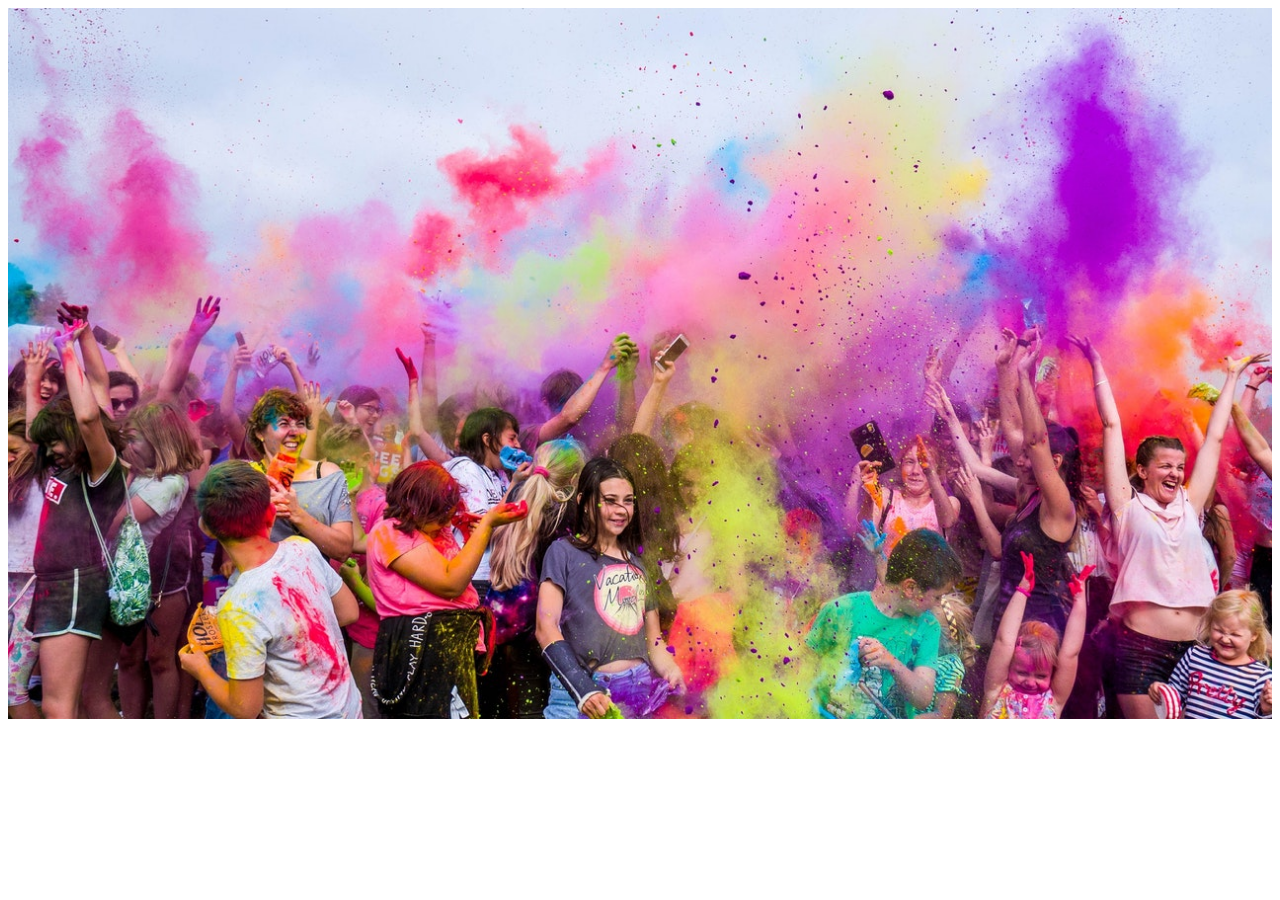
<file: a-playground/responsive/balise_picture/index.html>
<!DOCTYPE html>
<html lang="en">
<head>
    <meta charset="UTF-8">
    <meta name="viewport" content="width=device-width, initial-scale=1.0">
    <title>picture</title>
    <link rel="stylesheet" href="./style.css">
</head>
<body>
    <section>
        <picture>
            <source srcset="./pexels-marcin-dampc-large.jpg" media="(min-width: 992px)" />
            <source srcset="./pexels-marcin-dampc-tablet.jpg" media="(min-width: 640px)" />
            <img src="./pexels-marcin-dampc-mobile.jpg" alt="">
        </picture>
    </section>
</body>
</html>
</file>
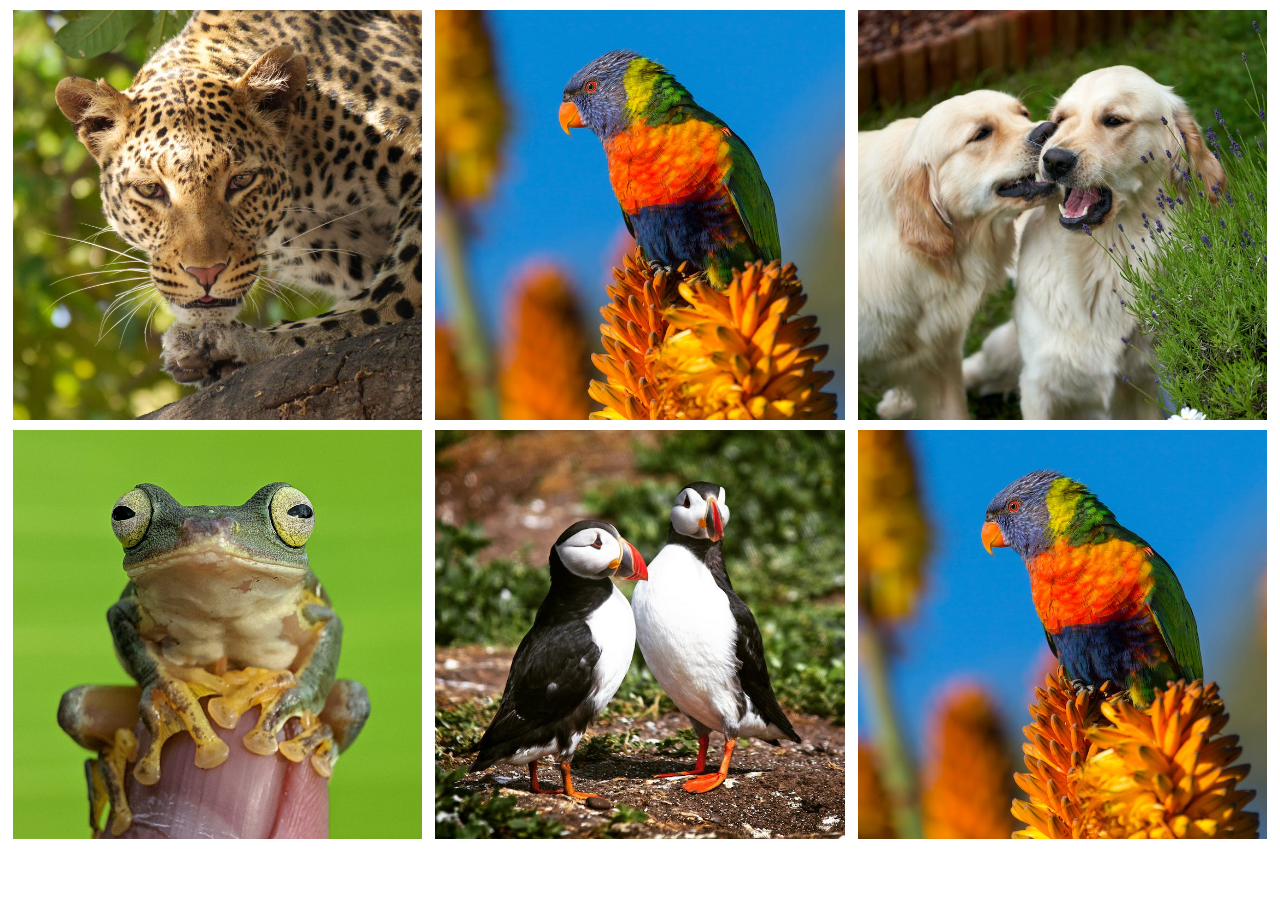
<file: b-mini-projets/responsive/01_galerie_animaux/index.html>
<!DOCTYPE html>
<html lang="en">
<head>
    <meta charset="UTF-8">
    <meta name="viewport" content="width=device-width, initial-scale=1.0">
    <title>Galerie responsive</title>
    <link rel="stylesheet" href="./style.css">
</head>
<body>
    <section>
        <figure><img src="./images/leopard-safari-wildier-botswana-62324.jpeg" alt=""></figure>
        <figure><img src="./images/pexels-photo-105808.jpeg" alt=""></figure>
        <figure><img src="./images/pexels-photo-11702792.jpeg" alt=""></figure>
        <figure><img src="./images/pexels-photo-12514384.jpeg" alt=""></figure>
        <figure><img src="./images/pexels-photo-2710186.jpeg" alt=""></figure>
        <figure><img src="./images/pexels-photo-105808.jpeg" alt=""></figure>
    </section>
</body>
</html>
</file>
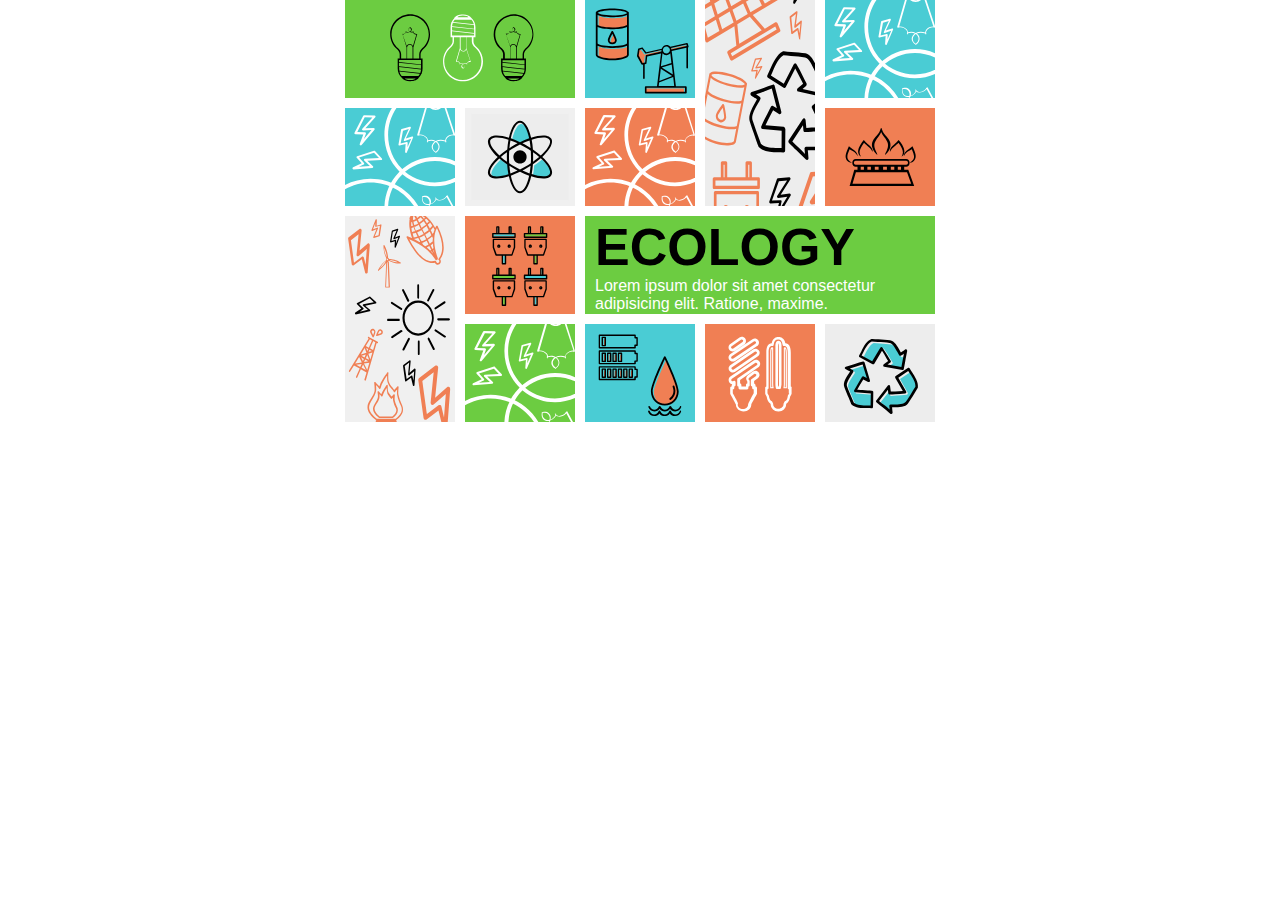
<file: b-mini-projets/responsive/02_grid-ecology/index.html>
<!DOCTYPE html>
<html lang="en">
<head>
    <meta charset="UTF-8">
    <meta http-equiv="X-UA-Compatible" content="IE=edge">
    <meta name="viewport" content="width=device-width, initial-scale=1.0">
    <title>Galerie Grid layout</title>
    <link rel="stylesheet" href="./style.css">
</head>
<body>
    <section class="ecology-grid">
        <figure class="c-h-1"><img src="./SVG-2/c-h-1.svg" ></figure>
        <figure class="c-c-1"><img src="./SVG-2/c-c-1.svg" ></figure>
        <figure class="c-c-2"><img src="./SVG-2/c-c-2.svg" ></figure>
        <figure class="c-v-1"><img src="./SVG-2/c-v-1.svg" ></figure>
        <figure class="c-c-3"><img src="./SVG-2/c-c-3.svg" ></figure>
        <figure class="c-c-4"><img src="./SVG-2/c-c-4.svg" ></figure>
        <figure class="'c-c-5"><img src="./SVG-2/c-c-5.svg" ></figure>
        <figure class="c-v-2"><img src="./SVG-2/c-v-2.svg" ></figure>
        <figure class="'c-c-6"><img src="./SVG-2/c-c-6.svg" ></figure>
        <div class="c-titre">
            <h1>ECOLOGY</h1>
            <p>Lorem ipsum dolor sit amet consectetur adipisicing elit. Ratione, maxime.</p>
        </div>
        <figure class="c-c-8"><img src="./SVG-2/c-c-8.svg" ></figure>
        <figure class="c-c-7"><img src="./SVG-2/c-c-7.svg" ></figure>
        <figure class="c-c-9"><img src="./SVG-2/c-c-9.svg" ></figure>
        <figure class="c-c-10"><img src="./SVG-2/c-c-10.svg" ></figure>
        <figure class="c-c-11"><img src="./SVG-2/c-c-1.svg" ></figure>
    </section>
</body>
</html>
<!--  
    A voir en classe 
    raccourcis figure > svg verticaux, horizontaux et carrés avec Emmet 
    changer l'ordre des figures ensuite si besoin

    Particularité  : 
        cellules :  110 * 98   |  220 * 98    |  98 * 220
        Mobile
            Colonnes 2 * 110
            Rangées 8 * 98
            1 cellule masquée
        Tablet
            Colonnes 3 * 110
            Rangées 7 * 98
        Desktop
            Colonnes 5 * 110

 -->
</file>
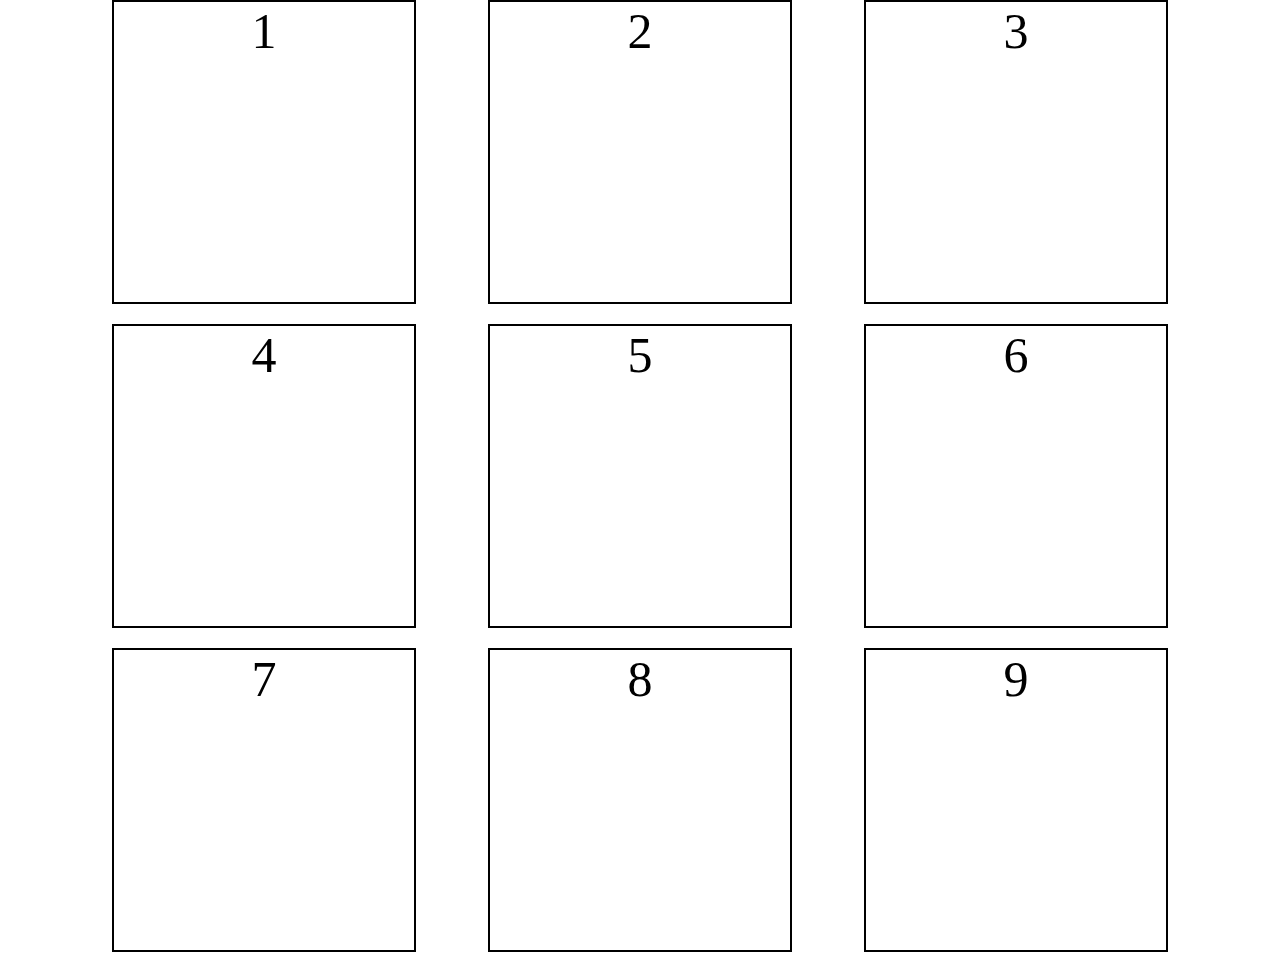
<file: a-playground/responsive/mobile_first/exo1/index.html>
<!DOCTYPE html>
<html lang="en">
<head>
    <meta charset="UTF-8">
    <meta name="viewport" content="width=device-width, initial-scale=1.0">
    <title>mobile first</title>
    <link rel="stylesheet" href="./style.css">
</head>
<body>
    <!-- section>div*9{$} -->
    <section>
        <div>1</div>
        <div>2</div>
        <div>3</div>
        <div>4</div>
        <div>5</div>
        <div>6</div>
        <div>7</div>
        <div>8</div>
        <div>9</div>
    </section>
</body>
</html>
</file>
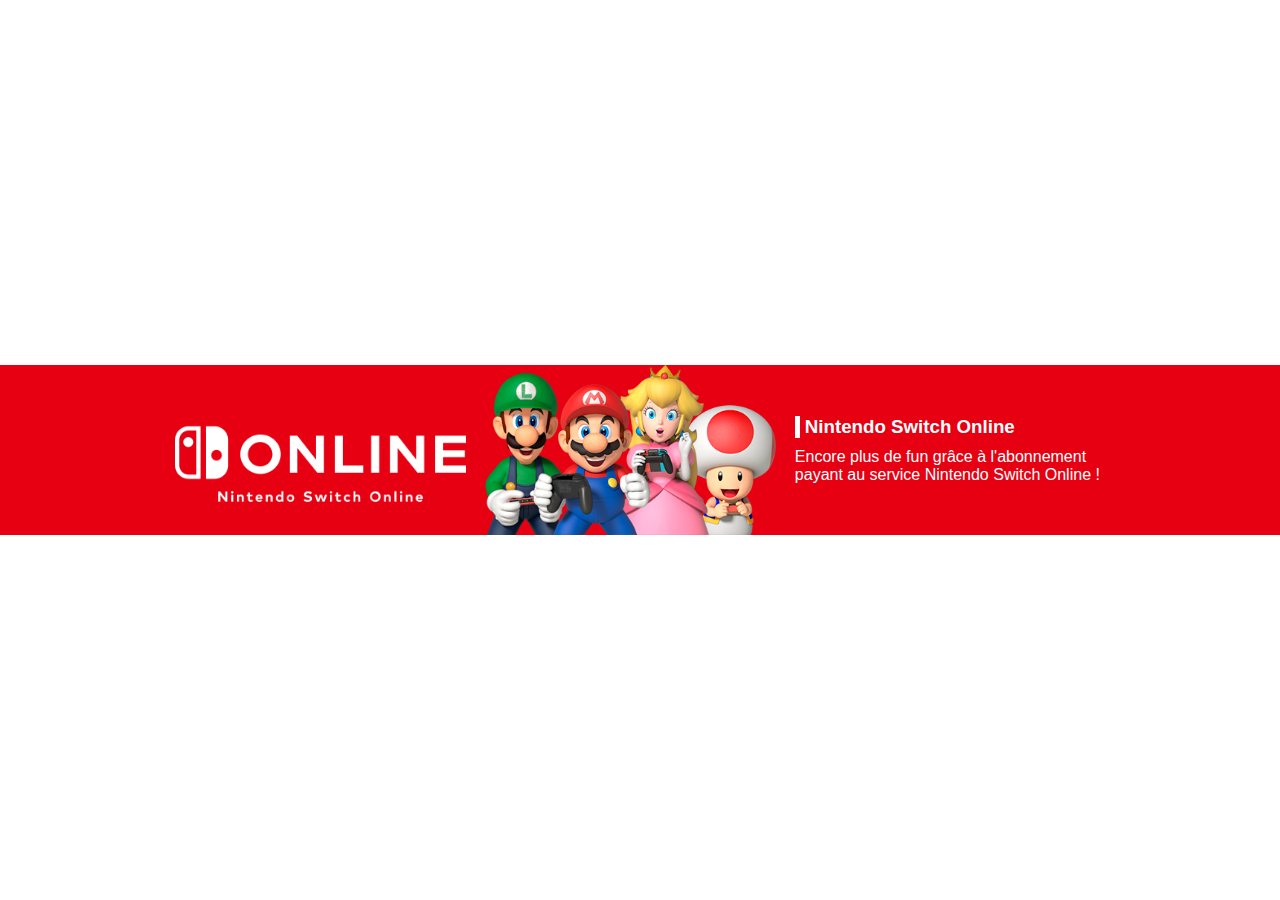
<file: b-mini-projets/responsive/03_rwd-banner-nintendo/flexbox/index.html>
<!DOCTYPE html>
<html lang="en">
<head>
    <meta charset="UTF-8">
    <meta http-equiv="X-UA-Compatible" content="IE=edge">
    <meta name="viewport" content="width=device-width, initial-scale=1.0">
    <title>nintendo flexbox responsive</title>
    <link rel="stylesheet" href="./css/style.css">
</head>
<body>
    <main class="main">
        <div class="container">
            <img class='i1' src="./img/img-nso-logo.png">
            <img class='i2' src="./img/img-nso.png" alt="">
            <footer>
                <h3>Nintendo Switch Online</h3>
                <p>Encore plus de fun grâce à l'abonnement payant au service Nintendo Switch Online !</p>
            </footer>
        </div>
    </main>
</body>
</html>

<!-- 
    états
        mobile : logo image
        tablet : image logo
        desktop logo image texte

 -->
</file>
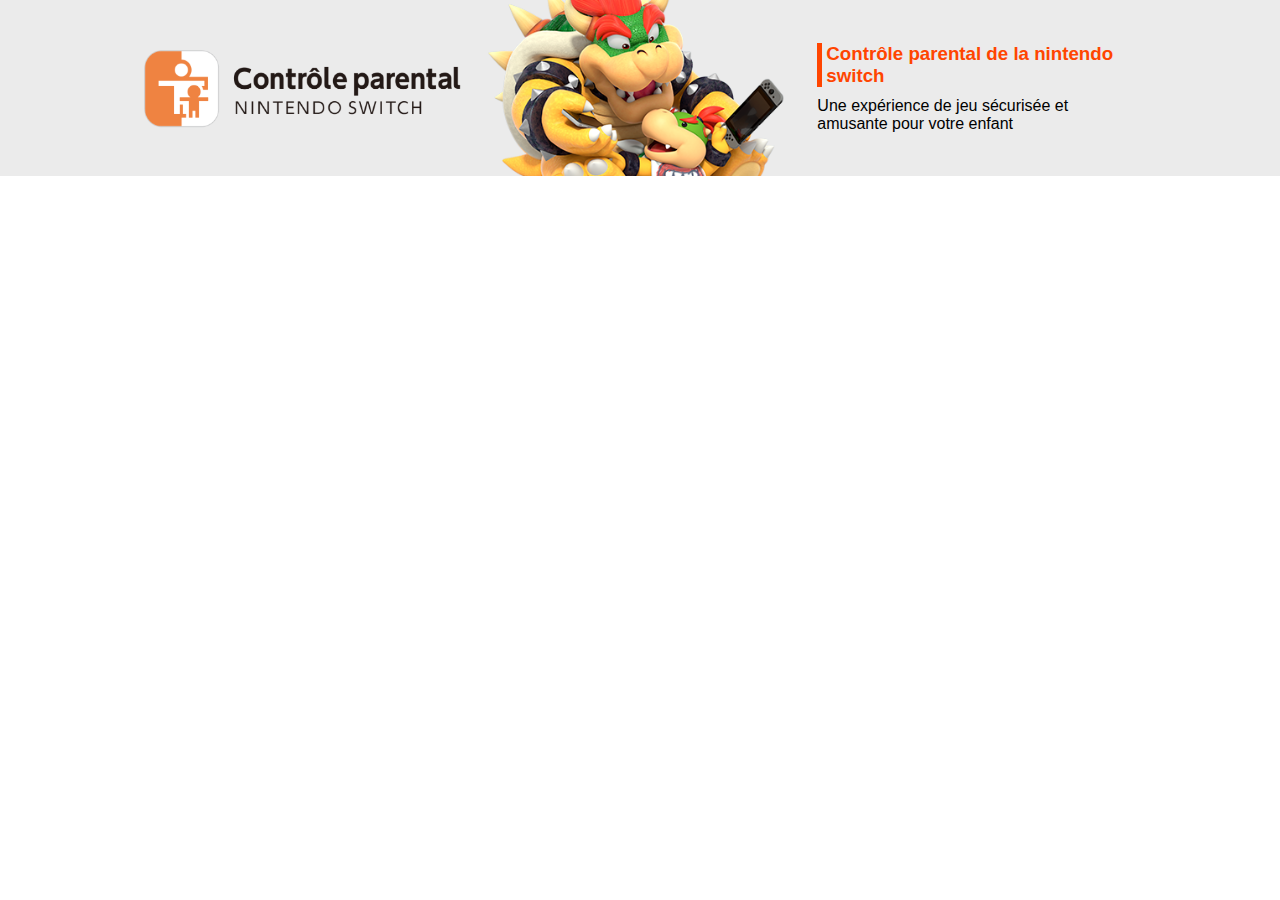
<file: b-mini-projets/responsive/03_rwd-banner-nintendo/grid/index.html>
<!DOCTYPE html>
<html lang="en">
<head>
    <meta charset="UTF-8">
    <meta http-equiv="X-UA-Compatible" content="IE=edge">
    <meta name="viewport" content="width=device-width, initial-scale=1.0">
    <title>nintendo responsive grid layout</title>
    <link rel="stylesheet" href="./css/style.css">
</head>
<body>
    <section class="main">
        <div class="container">
            <img class='i1' src="./img/img-parental-logo_fr.png" alt="">
            <img class='i2' src="./img/img-parents.png" alt="">
            <footer class="container-footer">
                <h3>Contrôle parental de la nintendo switch</h3>
                <p>Une expérience de jeu sécurisée et amusante pour votre enfant</p>
            </footer>
        </div>
    </section>
</body>
</html>
</file>
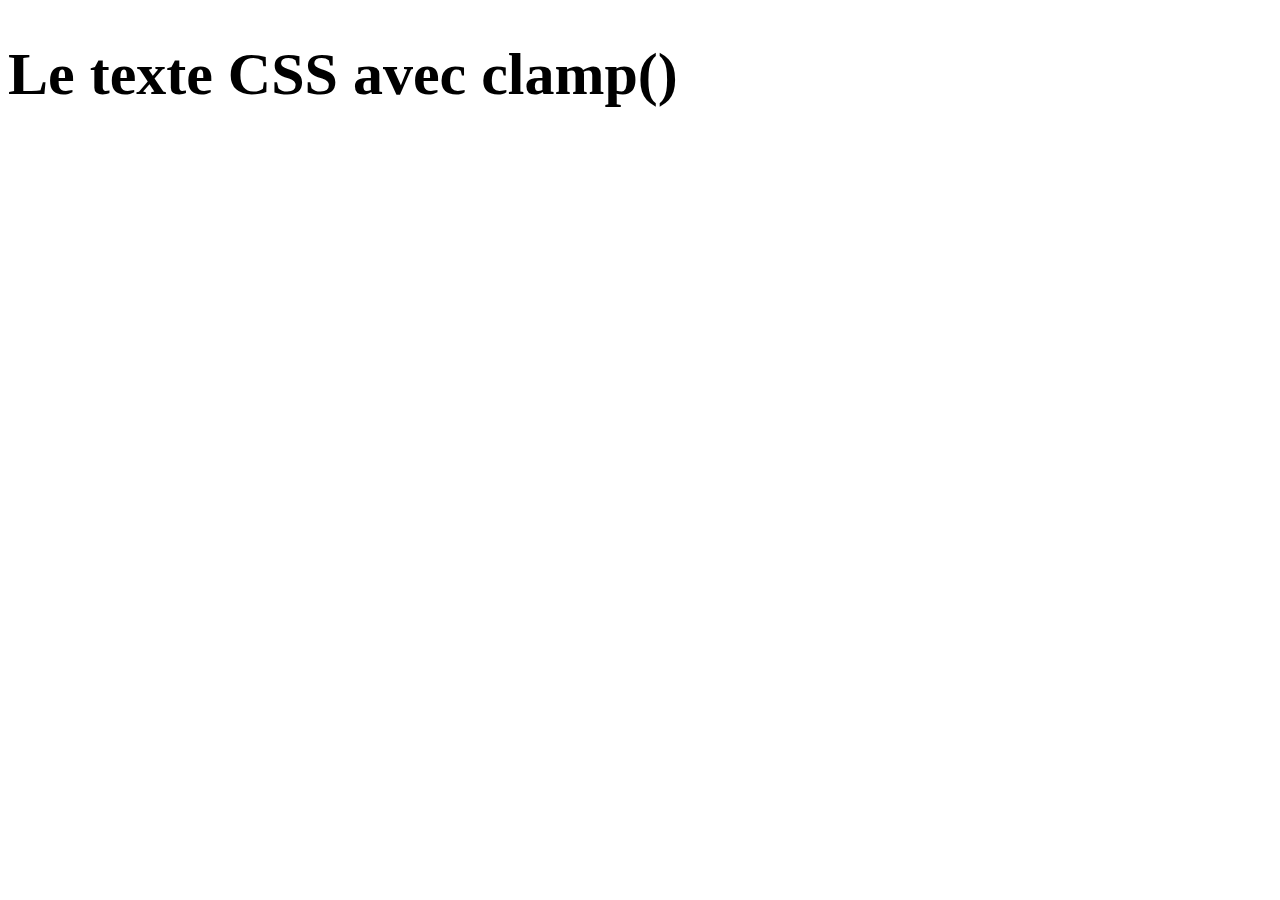
<file: a-playground/responsive/unite_rem/test_clamp.html>
<!DOCTYPE html>
<html lang="en">
<head>
    <meta charset="UTF-8">
    <meta name="viewport" content="width=device-width, initial-scale=1.0">
    <title>Document</title>
    <link rel="stylesheet" href="./style-clamp.css">
</head>
<body>
    <h1>Le texte CSS avec clamp() </h1>
</body>
</html>
</file>
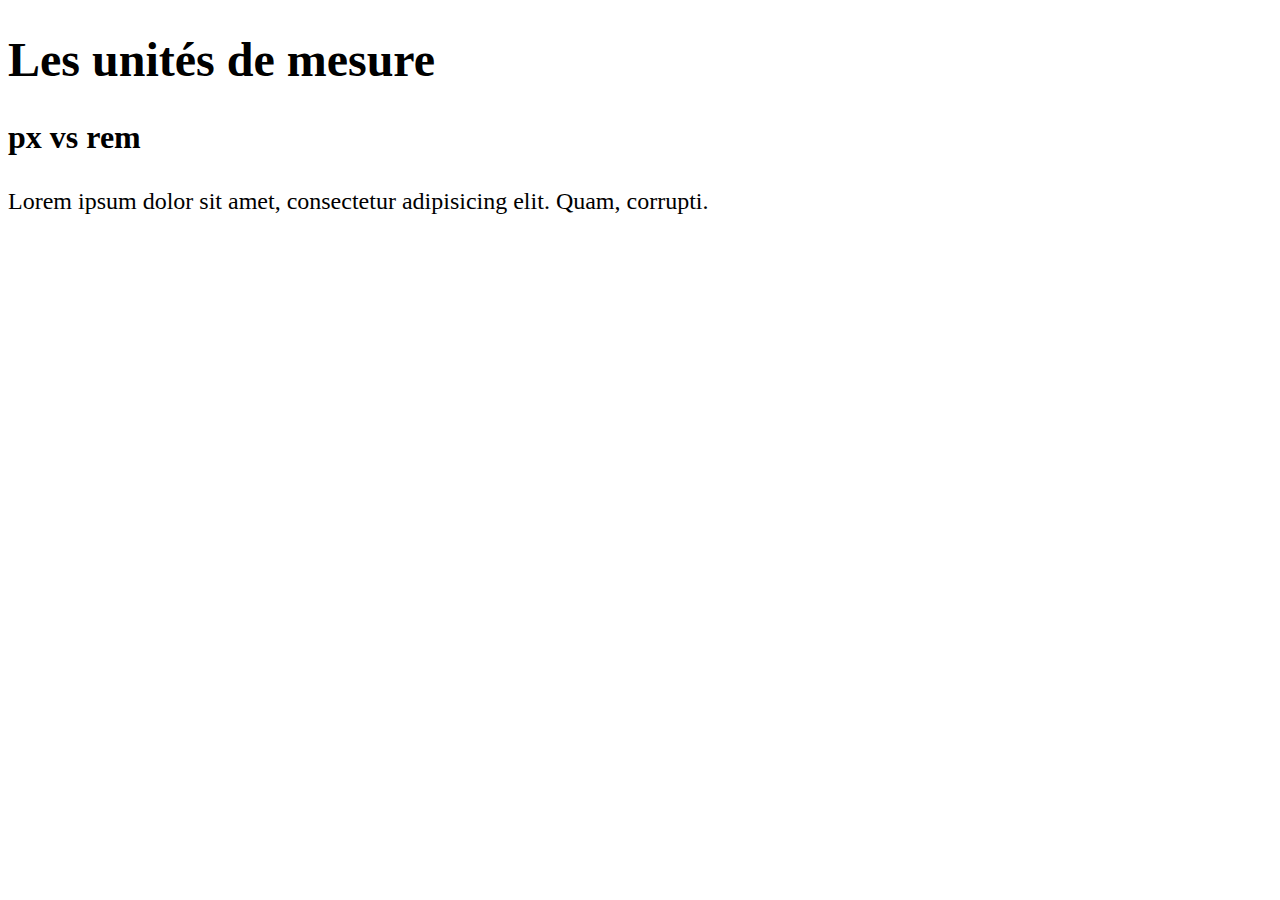
<file: a-playground/responsive/unite_rem/test_rem.html>
<!DOCTYPE html>
<html lang="en">
<head>
    <meta charset="UTF-8">
    <meta name="viewport" content="width=device-width, initial-scale=1.0">
    <title>Unité rem</title>
    <link rel="stylesheet" href="./style-rem.css">
</head>
<body>
    <h1>Les unités de mesure</h1>
    <h3>px vs rem</h3>
    <p>Lorem ipsum dolor sit amet, consectetur adipisicing elit. Quam, corrupti.</p>
</body>
</html>
</file>
<file: a-playground/responsive/balise_picture/style.css>
body {
    display: flex;
    justify-content: center;
}


section {
    width: 100%;
}

picture {
    width: 100%;
}

picture img {
    width: 100%;
}
</file>
<file: b-mini-projets/responsive/01_galerie_animaux/style.css>
*{
    margin: 0;
    padding: 0;
    box-sizing: border-box;
}

/* ---------------------------------------------
    Mobile
*/

section {
    padding: 10px;
}

figure {
    margin-bottom: 10px;
}

figure img { 
    display: table; /* contournement */
    width: 100%;
}

/* ---------------------------------------------
    MIN 768

    section en display flex 
    figure réparties sur 2 colonnes
*/


@media (min-width:768px) {

    section {
        padding: 10px 0;
        margin: 0 auto;
        display: flex;
        flex-wrap: wrap;
        justify-content: space-evenly;
    }

    figure {
        width: 48%;
    }
}


/* ---------------------------------------------
    MIN 992

    figure réparties sur 3 colonnes
*/


@media (min-width:992px) {

    section {
        padding: 10px 0;
        margin: 0 auto;
        display: flex;
        flex-wrap: wrap;
        justify-content: space-evenly;
    }

    figure {
        width: 32%;
    }
}
</file>
<file: b-mini-projets/responsive/02_grid-ecology/style.css>
*{
    margin: 0;
    padding: 0;
    box-sizing: border-box;
}

body {
    display: flex;
}

/* 
    Mobile
*/

.ecology-grid {
    margin: auto;
    display: grid;
    grid-template-columns: repeat(2,110px);
    grid-auto-rows: 98px;
    gap:10px;
}

figure img{
    width: 100%;
    height: 100%;
    object-fit: cover;
}

.c-h-1{
    grid-column: 1/3;
    grid-row: 1/2;
}

.c-c-1 {
    grid-column: 1/2;
    grid-row: 2/3;
}

.c-c-2 {
    grid-column: 2/3;
    grid-row: 2/3;
}

.c-v-1 {
    grid-row: 3/5;
}

.c-c-3 {
    grid-column: 2/3;
    grid-row: 3/4;
}

.c-c-4 {
    grid-row: 4/5;
    grid-column: 2/3;
}

.c-c-5 {
    grid-column: 1/2;
    grid-row: 5/6;

}
.c-v-2 {
    grid-row: 5/7;
    grid-column: 2/3;
}

.c-c-6 {
    grid-column: 1/2;
    grid-row: 6/7;
}


.c-titre {
    grid-column: 1/3;
    background-color: #6ccc41;
    display: grid;
    place-content: center;
}

.c-titre h1 {
    font-family: sans-serif;
    margin-left: 10px;
}

.c-titre p {
    font-family: sans-serif;
    color: white;
    font-size: 16px;
    margin-left: 10px;
}

.c-c-11 {
    display: none;
}

/* 
    Les autres carrés se placent naturellement suivant
    leur ordre dans le code html.

    On aurait pu faire de même pour les c-c-1,  c-c-2

*/


/* 
    MIN 768px
*/

@media(min-width:768px){

    .ecology-grid {
        grid-template-columns: repeat(3,110px);
    }

    .c-c-5 {
        grid-column: 3/4;
    }

    .c-c-7 {
        grid-column: 3/4;
    }

    .c-c-6 {
        grid-column: 3/4;
    }

    .c-v-2 {
        grid-row: 3/5;
        grid-column: 3/4;
    }

    .c-c-9,
    .c-c-10 {
        grid-row: 6/7;
    }
}


@media (min-width:992px) {

    .ecology-grid {
        grid-template-columns: repeat(5,110px);
    }

    .c-v-2 {
        grid-row: 1/3;
        grid-column: 4/5;
    }

    .c-c-6 {
        grid-column: 3/4;
        grid-row: 2/3;
    }

    .c-c-8 {
        grid-column: 4/5;
        grid-row: 4/5;
    }
    .c-c-9 {
        grid-row: 2/3;
        grid-column: 5/6;
    }

    .c-c-10 {
        grid-column: 5/6;
        grid-row: 4/5;
    }

    .c-titre {
        grid-column: 3/6;
        grid-row: 3/4;
        font-size: 26px;
    }

    .c-c-11 {
        display: block;
        grid-column: 5/6;
        grid-row: 1/2;
    }

}
</file>
<file: a-playground/responsive/mobile_first/exo1/style.css>
* {
    margin: 0;
    padding: 0;
}

/* mobile first  */

section {
    width: 100%;
}

div {
    width: 300px;
    height: 300px;
    border:2px solid black;
    text-align: center;
    font-size: 50px;
    margin-bottom: 20px;
    margin-left: auto;
    margin-right: auto;
}


@media (min-width:768px) {

    section {
        max-width: 880px;
        display: flex;
        flex-wrap: wrap;
        justify-content: center;
    }

    section div {
        margin: 0;
    }
}


@media (min-width:992px){
    section {
        max-width: 1200px;
        margin: 0 auto;
        justify-content: space-evenly;
    }

    section div {
        margin-bottom: 20px;
    }
}
</file>
<file: b-mini-projets/responsive/03_rwd-banner-nintendo/flexbox/css/style.css>
*{
    margin: 0;
    padding: 0;
    box-sizing: border-box;
}

/* 
    body centre  .main
*/
body {
    display: flex;
    justify-content: center;
    align-items: center;
    height: 100vh;
}

/* 
    .main est en rouge et s'étire sur 100% de body 
*/
.main {
    width: 100%;
    background: #e60012;
}

/* 
    espace horizontal 
*/
.container {
    padding: 0 1rem;
    display: flex;
    flex-direction: column;

}

footer {
    display: none;
    color:white;
    font-family: sans-serif;
}

footer h3 {
    border-left: 5px solid white;
    padding-left: 5px;
    margin-bottom: 10px;
}


@media (min-width: 640px) {
    .container {
        flex-direction: row;
        justify-content: space-evenly;
        align-items: center;
    }

    .container img {
        display: flex;
        width: 45%
    }

    .i2 {
        order:-1
    }
}


@media (min-width:768px) {

    .i2 {
        order:initial;
    }

    footer {
        display: block;
    }

    .container { 
        margin: 0 auto;
        max-width: 1000px;
        width: 100%;
    }

    .container img{

        display: block;
        width: 30%;
    }

    footer {
        width: 32%;
    }
}
</file>
<file: b-mini-projets/responsive/03_rwd-banner-nintendo/grid/css/style.css>
* {
  margin: 0;
  padding: 0;
  box-sizing: border-box;
}

html {
  font-family: sans-serif;
}

/* 
    MOBILE
*/
.main {
  display: flex;
  justify-content: center;
  padding: 2rem;
  background: #ebebeb;
}

/* container aligne ses enfants avec un modele de grille */
.container {
  width: 100%;
  display: grid;
  gap: 1rem;
}

.container img {
  width: 100%;
}

.container-footer {
  display: none; /* caché en mobile  */
}

.container-footer h3 {
  padding-left: 4px;
  margin-bottom: 10px;
  border-left: 5px solid orangered;
  color: orangered;
}

@media (min-width: 640px) {
  .main {
    padding: 0 2rem;
  }

  .container {
    /* 2 colonnes identiques en largeur  */
    grid-template-columns: repeat(2, 1fr);
    justify-items: center;
    align-items: center;
  }

  .i1 {
    grid-column: 2 / 3;
    grid-row: 1;
  }

  .i2 {
    grid-column: 1 / 2;
  }
}

/* 
    DESKTOP
*/

@media (min-width: 768px) {
  .container {
    margin: 0 auto;
    max-width: 1000px;
    grid-template-columns: repeat(3, 1fr);
  }

  .i1 {
      grid-column: 1 / 2;
      grid-row: 1;
    }
    
    .i2 {
      grid-column: 2 / 3;
  }

  .container-footer {
    display: block;
  }
}
</file>
<file: a-playground/responsive/unite_rem/style-clamp.css>
/*  en mobile jusqu'à 768px */
h1 {
    font-size: clamp(2rem, 1.3207rem + 2.7174vw, 2.625rem);
}

@media (min-width:768px) {

    h1 {
        font-size: clamp(3rem, 0.4137rem + 5.3812vw, 3.75rem);
    }
}
</file>
<file: a-playground/responsive/unite_rem/style-rem.css>
html,body {
    /* unité de base paragraphe = 16px */
    font-size: 16px; /* 1rem  */
}

/* unités en px rigides 
h1 {
    font-size: 48px;
}

h3 {
    font-size: 32px;
}

p {
    font-size: 24px;
}
*/

p {
    font-size: 1.5rem;
}


h1 {
    font-size: 3rem;
}

h3 {
    font-size:2rem ;
}
</file>
